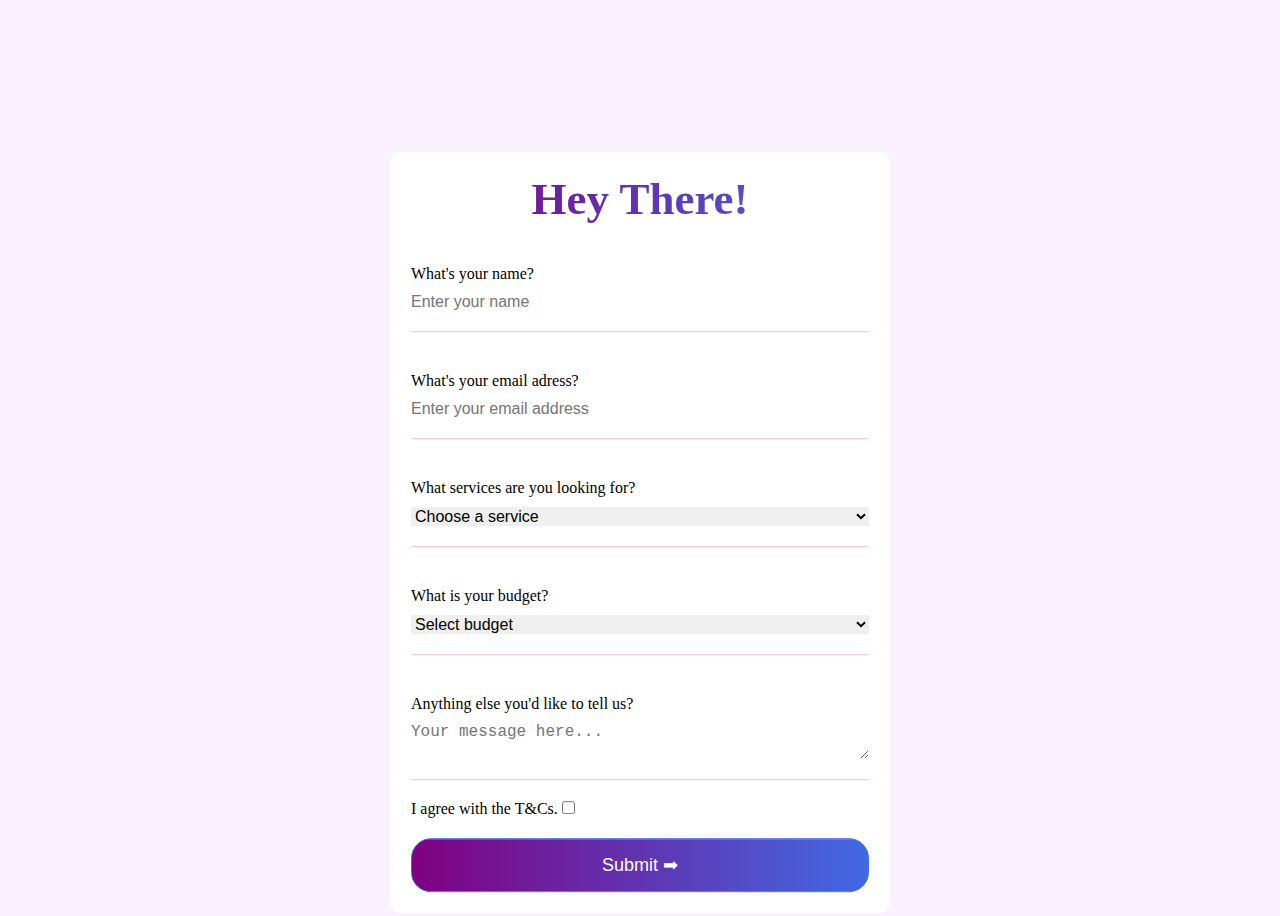
<file: form-folder/form.html>
<!DOCTYPE html>
<html lang="en">
<head>
    <meta charset="UTF-8">
    <meta http-equiv="X-UA-Compatible" content="IE=edge">
    <meta name="viewport" content="width=device-width, initial-scale=1.0">
    <title>Document</title>
    <link rel="stylesheet" href="/form-folder/style-of-form.css">
</head>
<body>
    <form action="/form-folder/page-2/thank-you.html">
        <h1>
            Hey There!
        </h1>
        <label class="labels">
            <p>What's your name?</p>
            <input type="text" placeholder="Enter your name" required minlength="3" maxlength="20">
        </label>
        <label class="labels">
            <p>What's your email adress?</p>
            <input type="email" placeholder="Enter your email address" required>
        </label>
        <label class="labels">
            <p>What services are you looking for?</p>
            <select required>
                <option value="">Choose a service</option>
                <option>Convergence</option>
                <option>Concentration</option>
            </select>
        </label>
        <label class="labels">
            <p>What is your budget?</p>
            <select required>
                <option value="">Select budget</option>
                <option>200$</option>
                <option>250$</option>
                <option>300$</option>
            </select>
        </label>
        <label class="labels">
            <p>Anything else you'd like to tell us?</p>
            <textarea placeholder="Your message here..."></textarea>
        </label>
        <label id="checkbox">
            <span>I agree with the T&Cs.<span>
                <input type="checkbox" required>     
        </label>
                <button>
                    Submit ➡
                </button>
    </form>
</body>
</html>
</file>
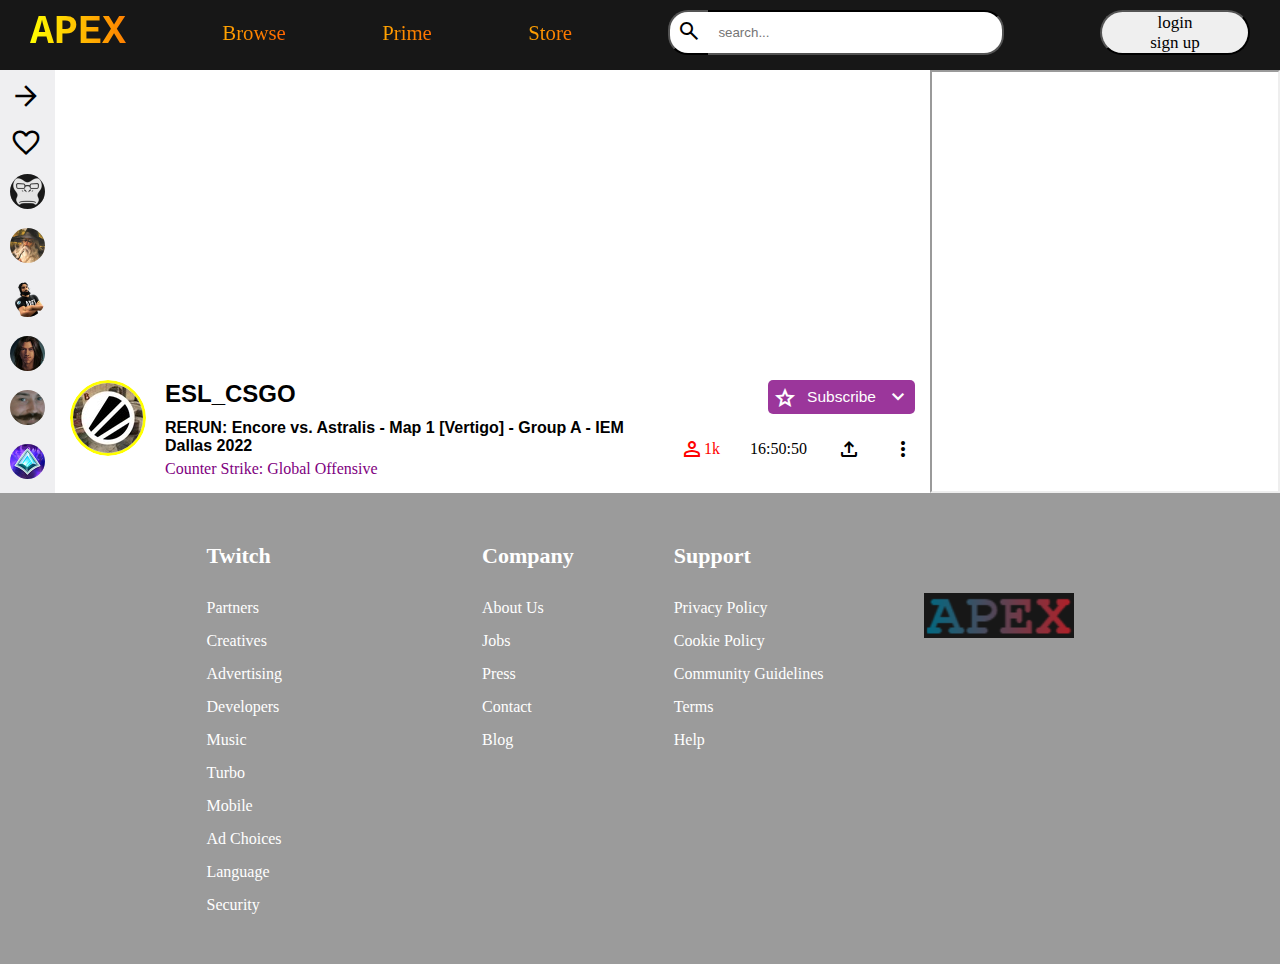
<file: video-folder/video.html>
<!DOCTYPE html>
<html lang="en">
<head>
    <meta charset="UTF-8">
    <meta http-equiv="X-UA-Compatible" content="IE=edge">
    <meta name="viewport" content="width=device-width, initial-scale=1.0">
    <title>Live video</title>
    <link rel="stylesheet" href="/video-folder/video.css">
    <link rel="icon" href="/images/logo.png" />
    <link
      rel="stylesheet"
      href="https://fonts.googleapis.com/css2?family=Material+Symbols+Outlined:opsz,wght,FILL,GRAD@48,400,0,0"
    />
    <link rel="stylesheet" href="https://fonts.googleapis.com/css2?family=Material+Symbols+Outlined:opsz,wght,FILL,GRAD@20..48,100..700,0..1,-50..200" />
</head>
<body>
    <header>
        <ul>
          <a class="h1-list" href="/index.html"><h1>APEX</h1></a>
          <a class="header-lists" href="#"><li>Browse</li></a>
          <a class="header-lists" href="#"><li>Prime</li></a>
          <a class="header-lists" href="#"><li>Store</li></a>
          <div class="header-search-bar">
            <button>
              <span class="material-symbols-outlined search-button">
                search
              </span>
            </button>
            <input type="search" placeholder="search..." />
          </div>
          <div class="header-login-button">
            <a href="/form-folder/form.html">
              <button style="cursor: pointer">
                <p>login</p>
                <p>sign up</p>
              </button>
            </a>
          </div>
        </ul>
      </header>

        <aside class="left-menu">
            <ul>
                    <span class="material-symbols-outlined left-menu-icons">
                        arrow_forward
                    </span>
                    <span class="material-symbols-outlined left-menu-icons favourite-fill">
                        favorite
                    </span>
                <li><a href="https://www.twitch.tv/xqc"> <img src="/video-folder/images-of-streamers/xqc.jpg"></a></li>
                <li><a href="https://www.twitch.tv/dakotaz"><img src="/video-folder/images-of-streamers/dakotaz.png"></a></li>
                <li><a href="https://www.twitch.tv/shivfps"><img src="/video-folder/images-of-streamers/shiv.png"></a></li>
                <li><a href="https://www.twitch.tv/grimmmz"><img src="/video-folder/images-of-streamers/grimz.png"></a></li>
                <li><a href="https://www.twitch.tv/stormen"><img src="/video-folder/images-of-streamers/stormen.png"></a></li>
                <li><a href="https://www.twitch.tv/paladinsgame"><img src="/video-folder/images-of-streamers/paladins.png"></a></li>
            </ul>
        </aside>
        
        <main class="main-section">
            <div id="twitch-embed"></div>
            <script src="https://player.twitch.tv/js/embed/v1.js"></script>
            <script type="text/javascript">
                new Twitch.Player("twitch-embed", {
                    channel: "esl_csgo",
                    autoplay: "false"
                });
            </script>
            </div>
            <div class="bottom-part-section">
                <div class="bottom-part-section-icon">
                    <img src="/video-folder/esl-logo.jpg" alt="esl-logo">
                </div>
                <div class="bottom-part-section-title">
                    <h2>ESL_CSGO </h2>
                </div>
                <div class="bottom-part-section-description">
                    <h4>RERUN: Encore vs. Astralis - Map 1 [Vertigo] - Group A - IEM Dallas 2022</h4>
                </div>
                <div class="bottom-part-section-game">
                    <a href="#">Counter Strike: Global Offensive</a>
                </div>
                <div class="bottom-part-section-subscribe">
                    <button class="btn-subscribe">
                        <span class="material-symbols-outlined">
                            grade
                            </span>
                            <span class="subscribe-text">Subscribe</span>
                            <span class="material-symbols-outlined">
                                expand_more
                                </span>
                    </button>
                </div>
                <div class="bottom-part-section-viewers">
                    <div class="viewers-count">
                    <span class="material-symbols-outlined">
                        person
                        </span>
                        <span>1k</span>
                    </div>
                    <span>16:50:50</span>
                    <span class="material-symbols-outlined">
                        upload
                        </span>
                    <span class="material-symbols-outlined">
                        more_vert
                        </span>

                </div>
            </div>
        </main>

        <aside class="chat-section">
            <iframe
                id="chat_embed"
                src="https://www.twitch.tv/embed/esl_csgo/chat?parent=gentrituka1.github.io"
                >
            </iframe>
        </aside>

      <footer>
        <div class="center-columns">
          <div class="first-column all-columns">
            <h5>Twitch</h5>
            <ui class="lists lists-1">
              <li>Partners</li>
              <li>Creatives</li>
              <li>Advertising</li>
              <li>Developers</li>
              <li>Music</li>
              <li>Turbo</li>
              <li>Mobile</li>
              <li>Ad Choices</li>
              <li>Language</li>
              <li>Security</li>
            </ui>
          </div>
          <br />
          <div class="second-column all-columns">
            <h5>Company</h5>
            <ui class="lists">
              <li href="#">About Us</li>
              <li href="#">Jobs</li>
              <li href="#">Press</li>
              <li href="#">Contact</li>
              <li href="#">Blog</li>
            </ui>
          </div>
          <div class="third-column all-columns">
            <h5>Support</h5>
            <ul class="lists">
              <li>Privacy Policy</li>
              <li>Cookie Policy</li>
              <li>Community Guidelines</li>
              <li>Terms</li>
              <li>Help</li>
            </ul>
          </div>
          <div class="fourth-column">
            <img src="/apex-logo.png" width="150" />
          </div>
        </div>
      </footer>
</body>
</html>
</file>
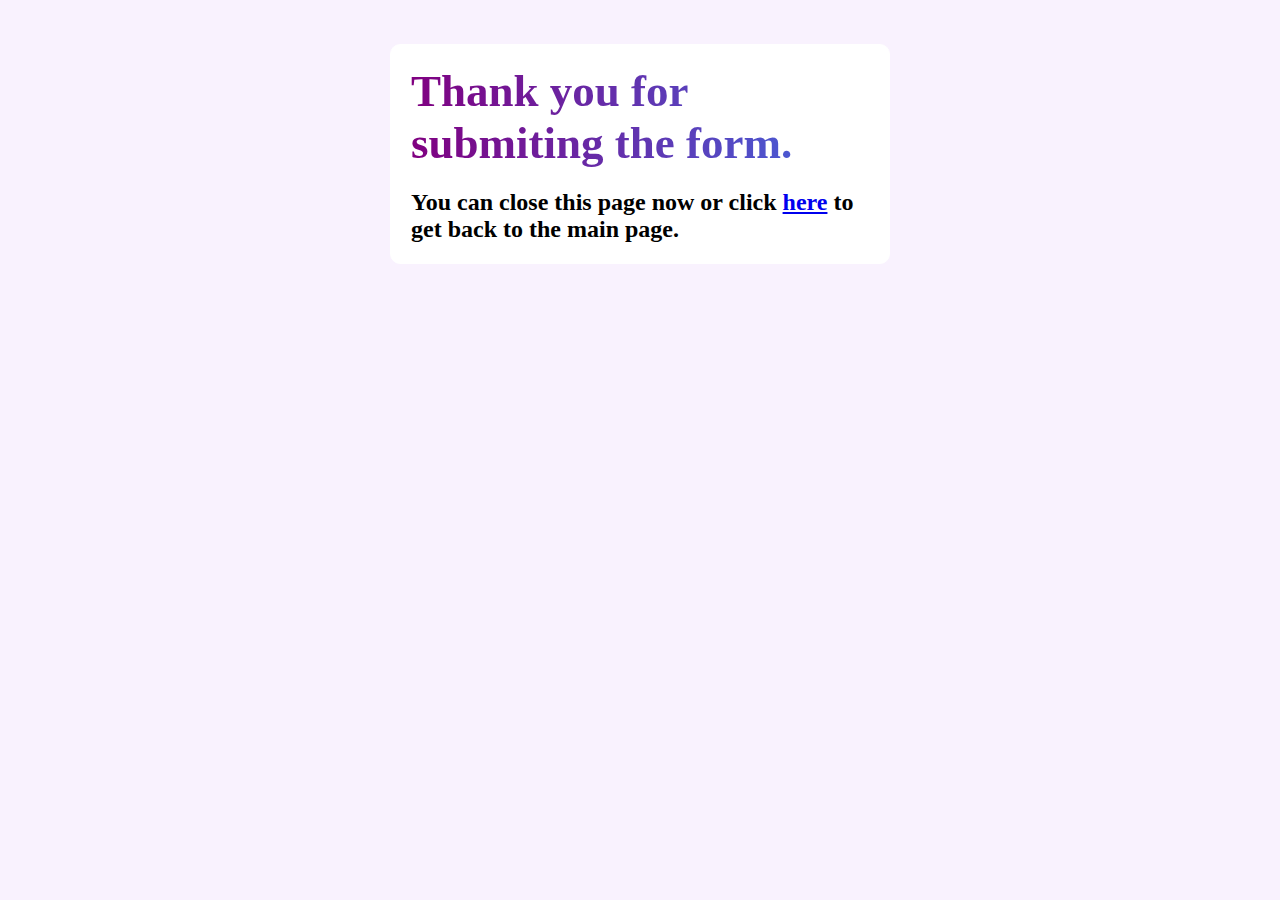
<file: form-folder/page-2/thank-you.html>
<!DOCTYPE html>
<html lang="en">
<head>
    <meta charset="UTF-8">
    <meta http-equiv="X-UA-Compatible" content="IE=edge">
    <meta name="viewport" content="width=device-width, initial-scale=1.0">
    <title>Document</title>
    <link rel="stylesheet" href="/form-folder/style-of-form.css">
</head>
<body>
    <form>
        <h1>
            Thank you for submiting the form.
        </h1>
        <h2>
            You can close this page now or click <a href="/index.html">here</a> to get back to the main page.
        </h2>
    </form>
</body>
</html>
</file>
<file: form-folder/style-of-form.css>
* {
    margin: 0;
    padding: 0;
    box-sizing: border-box;
    
}
:root {
    --first_color: royalblue;
    --second_color: purple;
}

body{
    background-color: #f9f2fe;
    display: grid;
    place-items: center;
}
form{
    background-color: white;
    display: grid;
    grid-template-rows: 
    repeat(1fr);
    gap: 20px;
    border: 1px solid white;
    border-radius: 10px;
    padding: 20px;
    width: 500px;
    height: 100%;
    transform: translateY(20%);
    animation: colorChange 5s infinite linear;
}
@keyframes colorChange{
    0%{
        box-shadow: 1px 1px 50px royalblue;
    }
    100%{
        box-shadow: 1px 1px 50px purple;
    }
}
h1{
    display: grid;
    place-items: center;
    font-size: 45px;
    background: -webkit-linear-gradient(left, #800080, #4169e1);
    -webkit-background-clip: text;
    -webkit-text-fill-color: transparent;
}
    

.labels{
    display: grid;
    gap: 10px;
    width: 100%;
    border-bottom: 1px solid pink;
    padding: 20px 0px;
    
}
input, select{
    border: none;
    font-size: 16px;
    outline: transparent;
}
textarea{
    border: none;
    font-size: 16px;
    outline: transparent;
}
button{
    padding: 15px;
    border: none;
    color: white;
    font-size: 18px;
    border: 1px solid royalblue;
    border-radius: 20px;
    background: -webkit-linear-gradient(left, #800080, #4169e1);
}
</file>
<file: video-folder/video.css>
* {
    margin: 0;
    padding: 0;
    box-sizing: border-box;
}
body{
        height: 100vh;
        display: grid;
        grid-template:
          "header       header          header" 70px
          "left-menu    main-section    chat-section" 1fr
          "footer       footer          footer" auto/
          55px          1fr           auto;

        position: relative;
      
}

/* header section */

header {
    grid-area: header;
    width: 100%;
    background-color: #171717;
    position: sticky;
    top: 0;
  }
  header h1 {
    font-family: "Courier New", Courier, monospace;
    background: -webkit-linear-gradient(left, yellow, red);
    -webkit-background-clip: text;
    -webkit-text-fill-color: transparent;
    font-size: 2.5rem;
  }
  .h1-list {
    text-decoration: none;
    transition: all 0.1s ease-in;
  }
  .h1-list:hover {
    transform: scale(0.9);
  }
  .header-lists {
    text-decoration: none;
    display: grid;
    align-items: center;
  }
  .header-lists:hover {
    animation: flip 1s linear;
  }
  @keyframes flip {
    0% {
      transform: scale(5);
    }
    25% {
      transform: scale(0.2);
    }
    50% {
      transform: scale(2);
    }
    75% {
      transform: scale(0.6);
    }
    100% {
      transform: scale(1);
    }
  }
  header ul {
    list-style: none;
    display: grid;
    grid-auto-flow: column;
    padding: 10px 30px;
  }
  header ul li {
    background: -webkit-linear-gradient(left, orange, red);
    -webkit-background-clip: text;
    -webkit-text-fill-color: transparent;
    font-size: 1.3rem;
  }
  .header-search-bar {
    display: grid;
    grid-auto-flow: column;
    grid-template-columns: 40px auto;
  }
  .header-search-bar button {
    background-color: white;
    border-right: none;
    border-top-left-radius: 20px;
    border-bottom-left-radius: 20px;
  }
  .header-search-bar input {
    padding: 10px;
    width: 100%;
    border-left: none;
    border-top-right-radius: 20px;
    border-bottom-right-radius: 20px;
    border-color: black;
    outline: none;
  }
  .header-login-button {
    text-align: end;
  }
  .header-login-button button {
    width: 150px;
    height: 100%;
    border-radius: 30px;
    font-size: 17px;
    font-family: Verdana;
    transition: all 0.5s ease-in-out;
  }
  .header-login-button button:hover {
    background: -webkit-linear-gradient(left, rgb(3, 104, 129), red);
    -webkit-background-clip: text;
    -webkit-text-fill-color: transparent;
    transform: scale(0.9);
  }
  
/* left-menu section */

.left-menu{
    grid-area: left-menu;
    background-color: #efeff1;
    padding: 10px;
}
.left-menu li:hover{
    background-color: #cfcfcf63;
}
.left-menu .favourite-fill:hover {
  font-weight: bold;
  font-variation-settings:
  'FILL' 1;
  cursor: pointer;
}
.left-menu ul{
    display: grid;
    gap: 15px;
}
.left-menu ul li{
    list-style: none;
}
.left-menu ul li img{
    width: 35px;
    clip-path: circle();
}
.left-menu .material-symbols-outlined{
    font-size: 2rem;
}

/* main section */

.main-section{
    grid-area: main-section;
    padding: 5px;
    display: grid;
    grid-template-rows: 1fr;
}
.bottom-part-section{
    display: grid;
    grid-template: 
    "bottom-part-section-icon  bottom-part-section-title        bottom-part-section-subscribe" auto
    "bottom-part-section-icon  bottom-part-section-description  bottom-part-section-viewers" auto
    "bottom-part-section-icon  bottom-part-section-game         bottom-part-section-viewers" auto /
    90px                       auto                             auto ;
    padding: 10px;
    grid-gap: 5px;
}
#twitch-embed iframe{
  width: 100%;
  height: 100%;
  aspect-ratio: 16 / 9;
}

.bottom-part-section-icon{
    grid-area: bottom-part-section-icon;
}
.bottom-part-section-icon img{
    clip-path: circle();
    border: 3px solid yellow;
    border-radius: 50%;
}
.bottom-part-section-title{
    grid-area: bottom-part-section-title;
    font-family: 'Gill Sans', 'Gill Sans MT', Calibri, 'Trebuchet MS', sans-serif;
}
.bottom-part-section-description{
    grid-area: bottom-part-section-description;
    font-family:'Gill Sans', 'Gill Sans MT', Calibri, 'Trebuchet MS', sans-serif;
}
.bottom-part-section-game{
    grid-area: bottom-part-section-game;
}
.bottom-part-section-game a{
    text-decoration: none;
    color: purple
}
.bottom-part-section-subscribe{
    grid-area: bottom-part-section-subscribe;
    display: grid;
    justify-items: end;
}
.btn-subscribe{
    cursor: pointer;
    display: grid;
    grid-auto-flow: column;
    gap: 10px;
    place-items: center;
    background-color: rgba(128, 0, 128, 0.788);
    padding: 5px;
    color: white;
    border-radius: 5px;
    border: 1px;
}
.subscribe-text{
    font-size: 15.5px;
    font-family:'Arial Narrow', Arial, sans-serif;
}
.viewers-count{
    display: grid;
    grid-auto-flow: column;
    place-items: center;
    color: red;
}
.bottom-part-section-viewers{
    grid-area: bottom-part-section-viewers;
    display: flex;
    justify-content: flex-end;
    gap: 30px;
    place-items: center;
}


/* chat section */
.chat-section{
    grid-area: chat-section;
    display: grid;
    place-items: end;
}
.chat-section iframe{
    width: 350px;
    height: 100%;
}

/* footer section */

footer {
    grid-area: footer;
    background-color: #9b9b9b;
    color: white;
  
    display: grid;
    grid-auto-flow: column;
    justify-items: center;
    align-items: center;
    padding: 50px;
  }
  
  .all-columns h5 {
    font-size: 22px;
  }
  .center-columns {
    display: grid;
    grid-auto-flow: column;
    gap: 100px;
  }
  .all-columns li {
    list-style: none;
  }
  .lists {
    padding-top: 30px;
    display: grid;
    gap: 15px;
  }
  .fourth-column {
    display: grid;
    transform: translateY(50px);
  }
@media (max-width: 1000px){
  body{
    grid-template:
           "header          header" 70px
           "main-section    chat-section" 1fr
           "footer          footer" auto /
            auto           auto ;
  }
  .left-menu{
    display: none;
  }
}
@media (max-width: 900px){
  body{
    grid-template:
           "header      " 70px
           "main-section" 1fr
           "footer      " auto /
            1fr           ;
  }
  .chat-section{
    display: none;
  }
}
</file>
